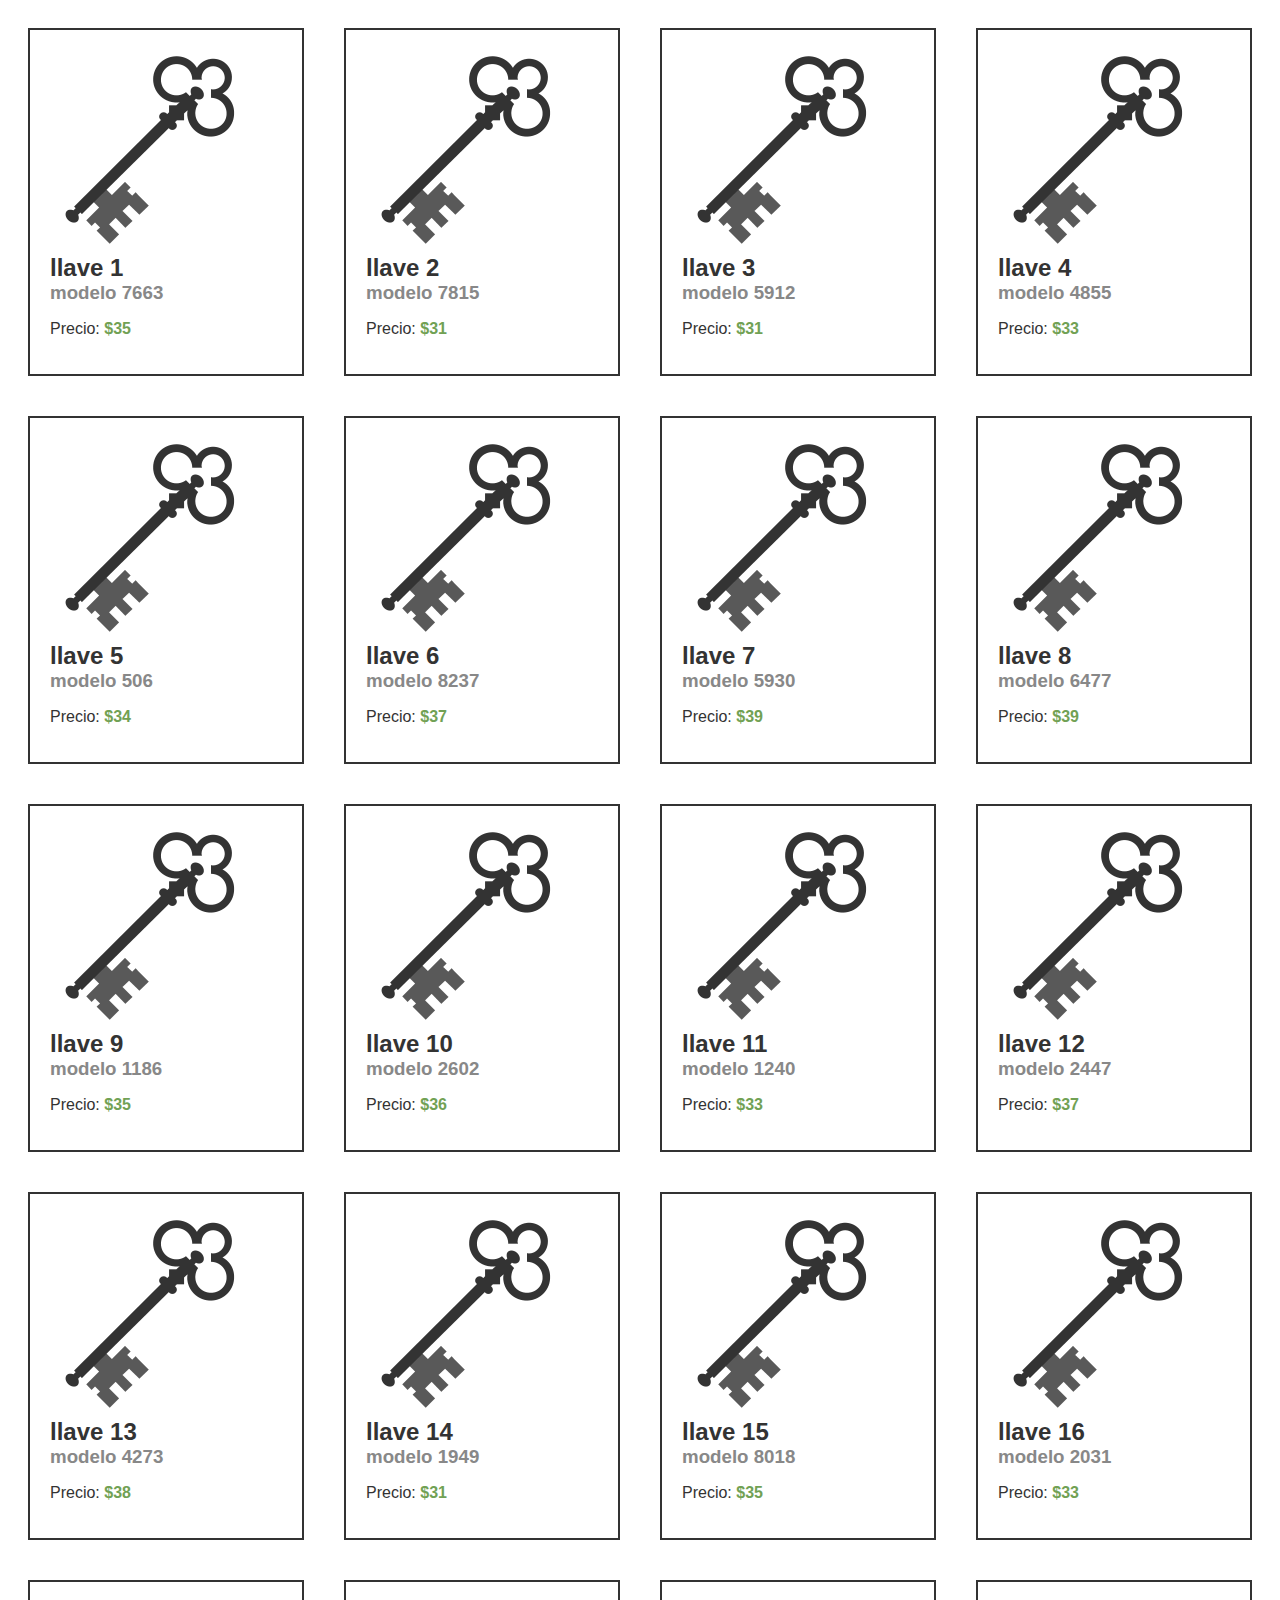
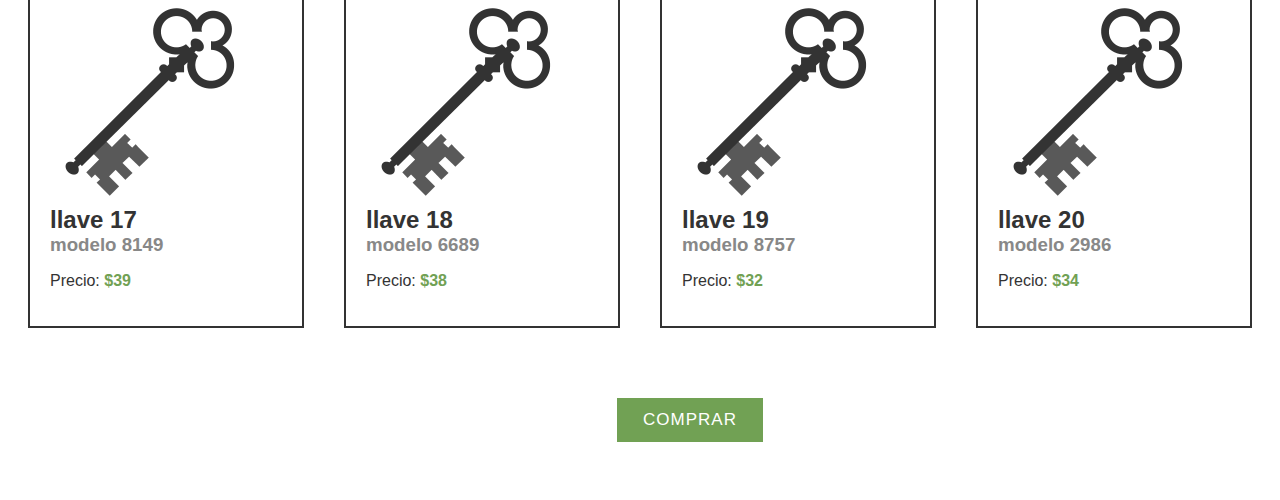
<file: Cap6/cofla.html>
<!DOCTYPE html>
<html>
<head>
    <title>Document</title>
    <link rel="stylesheet" type="text/css" href="style.css">
</head>
<body>
    <div class="flex-container">

    </div>
    <form>
        <input type="hidden" name="data" class="key-data">
        <input type="submit" value="COMPRAR" class="send-button">
    </form>  
    
    
    <script src="Cofla1.js"></script>
</body>
</html>
</file>
<file: Cap6/style.css>
.flex-container{
    display: flex;
    flex-wrap: wrap;
    justify-content: center;
    color: #333;
    font-family: sans-serif;
}

body{
    overflow-x: hidden;
}

.flex-item{
    flex-grow: 1;
    margin: 20px;
    max-width: 300px;
    border: 2px solid #333;
    padding: 20px;
}

.flex-item:hover {
    border-color: #71a154;
    box-shadow: 0px 0px 22px #317124;
}

.flex-item:focus {
    border-color: #71a154;
    box-shadow: 0px 0px 22px #317124;
}

h2, h3{
    margin: 0;
}

h3{
    color: #888;
}

p b{
    color: #71a154;
}

.llave-img{
    width: 200px;
}

form{
    width: 100%;
    text-align: center;
    padding: 50px;
}

input[type="submit"]{
    background: #71a154;
    color: #fff;
    border: none;
    padding: 12px 26px;
    font-size: 17px;
    letter-spacing: 1px;
}
</file>
